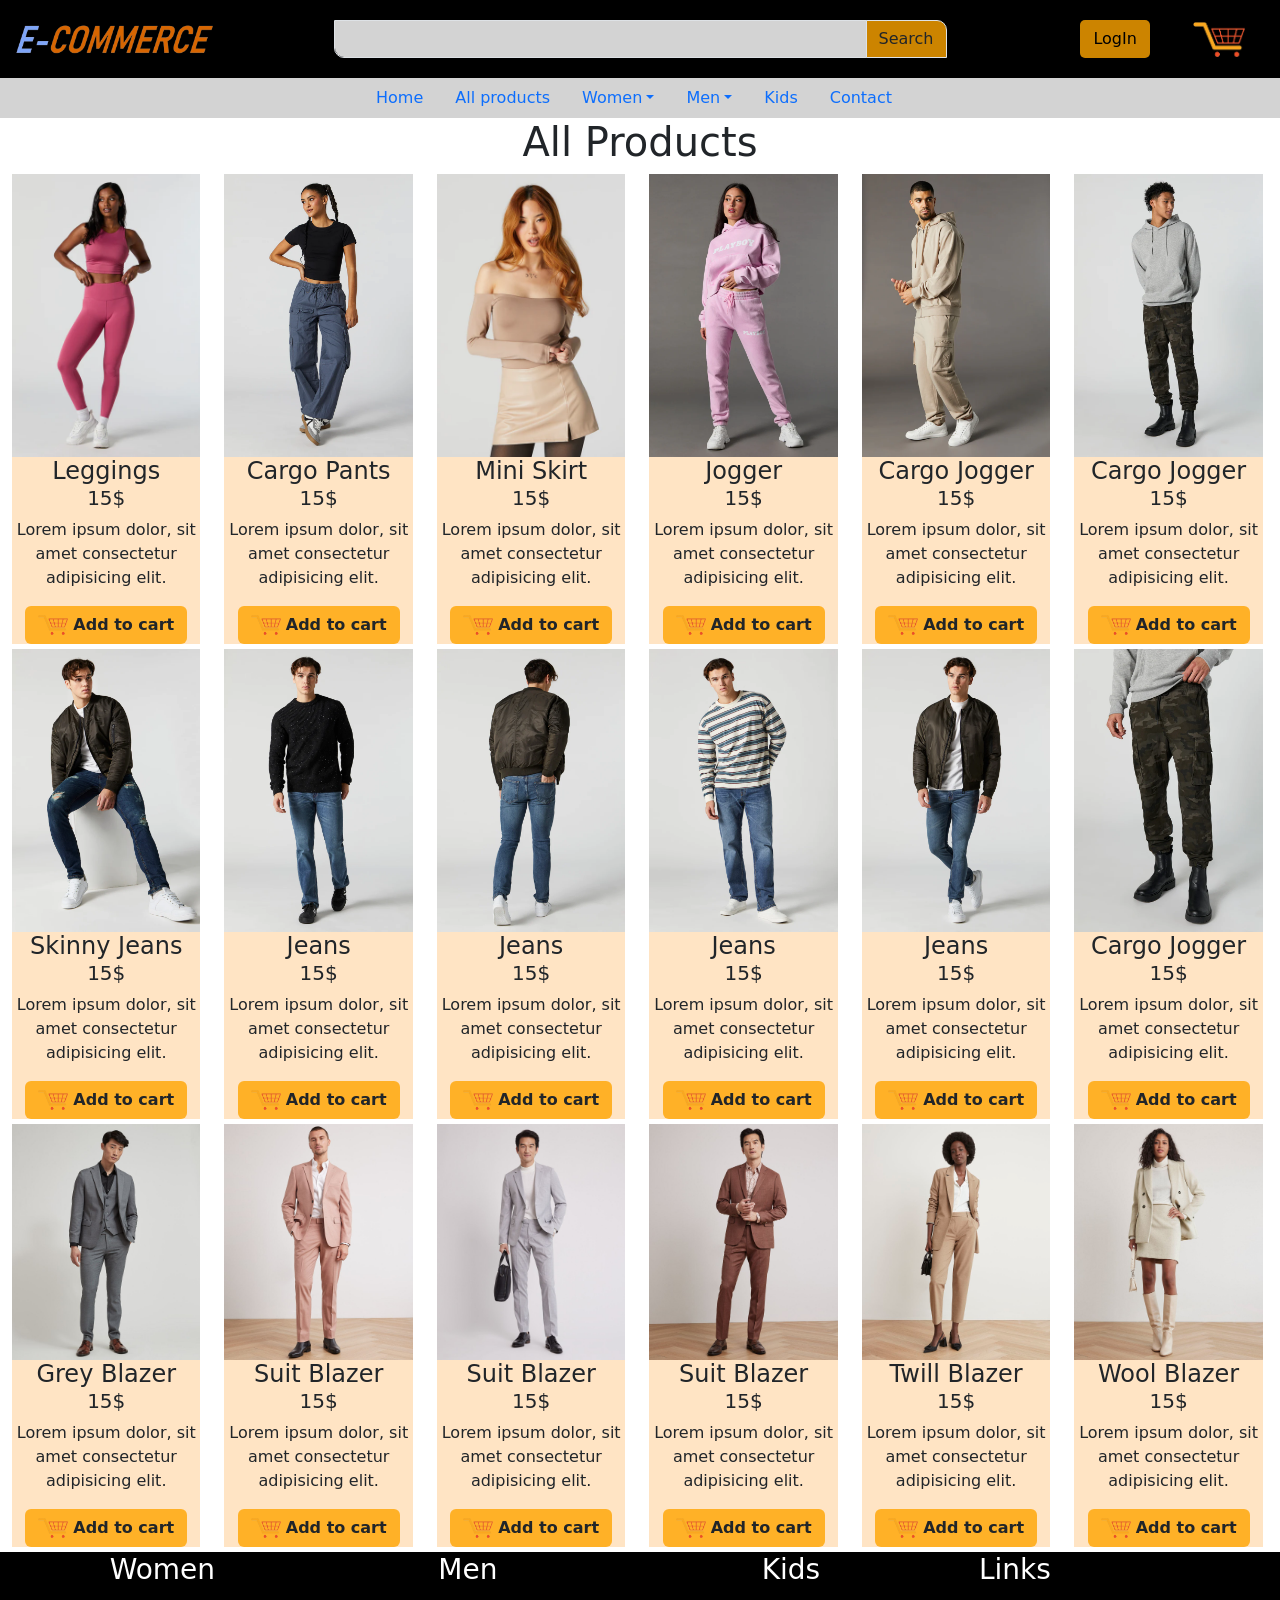
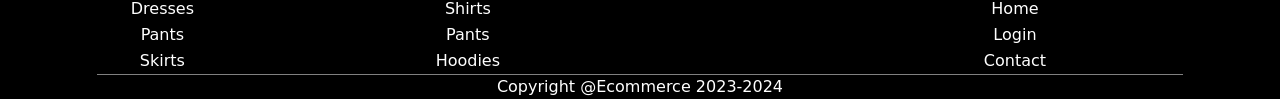
<file: All Products.html>
<!DOCTYPE html>
<html lang="en" xmlns="http://www.w3.org/1999/xhtml">

<head>
    <script src="https://ajax.googleapis.com/ajax/libs/jquery/3.7.1/jquery.min.js"></script>
    <link href="https://cdn.jsdelivr.net/npm/bootstrap@5.0.0-beta3/dist/css/bootstrap.min.css" rel="stylesheet"
        integrity="sha384-eOJMYsd53ii+scO/bJGFsiCZc+5NDVN2yr8+0RDqr0Ql0h+rP48ckxlpbzKgwra6" crossorigin="anonymous">
    <meta charset="utf-8" />
    <meta name="viewport" content="width=device-width, initial-scale=1.0">
    <link rel="stylesheet" href="capestoneproject.css" />
    <script src="capestoneproject.js"></script>
    <title>All products</title>
</head>

<body>
    <div id="header1"></div> 
    <div class="container-fluid">
        <h1 class="allproducts">All Products</h1>
        <div class="row">
            <div class="col-2 cardallproducts">
                <img class="card-img-top" src="card/1.webp">
                <div class="card-body">
                    <h4 class="card-title">Leggings</h4>
                    <h5 class="card-text">15$</h5>
                    <p class="card-text">
                        Lorem ipsum dolor, sit amet consectetur adipisicing elit.
                    </p>
                    <button type="button" class="btn addtocart"><img
                            src="logoes/cart.png" height="20" /> <strong>Add to cart</strong></button>
                </div>
            </div>
            <div class="col-2 cardallproducts">
                <img class="card-img-top" src="card/4.webp">
                <div class="card-body">
                    <h4 class="card-title">Cargo Pants</h4>
                    <h5 class="card-text">15$</h5>
                    <p class="card-text">
                        Lorem ipsum dolor, sit amet consectetur adipisicing elit.
                    </p>
                    <button type="button" class="btn addtocart"><img
                            src="logoes/cart.png" height="20" /> <strong>Add to cart</strong></button>
                </div>
            </div>
            <div class="col-2 cardallproducts">
                <img class="card-img-top" src="card/6.webp">
                <div class="card-body">
                    <h4 class="card-title">Mini Skirt</h4>
                    <h5 class="card-text">15$</h5>
                    <p class="card-text">
                        Lorem ipsum dolor, sit amet consectetur adipisicing elit.
                    </p>
                    <button type="button" class="btn addtocart"><img
                            src="logoes/cart.png" height="20" /> <strong>Add to cart</strong></button>
                </div>
            </div>
            <div class="col-2 cardallproducts">
                <img class="card-img-top" src="card/16.webp">
                <div class="card-body">
                    <h4 class="card-title">Jogger</h4>
                    <h5 class="card-text">15$</h5>
                    <p class="card-text">
                        Lorem ipsum dolor, sit amet consectetur adipisicing elit.
                    </p>
                    <button type="button" class="btn addtocart"><img
                            src="logoes/cart.png" height="20" /> <strong>Add to cart</strong></button>
                </div>
            </div>
            <div class="col-2 cardallproducts">
                <img class="card-img-top" src="card/2.webp">
                <div class="card-body">
                    <h4 class="card-title">Cargo Jogger</h4>
                    <h5 class="card-text">15$</h5>
                    <p class="card-text">
                        Lorem ipsum dolor, sit amet consectetur adipisicing elit.
                    </p>
                    <button type="button" class="btn addtocart"><img
                            src="logoes/cart.png" height="20" /> <strong>Add to cart</strong></button>
                </div>
            </div>
            <div class="col-2 cardallproducts">
                <img class="card-img-top" src="card/3.webp">
                <div class="card-body">
                    <h4 class="card-title">Cargo Jogger</h4>
                    <h5 class="card-text">15$</h5>
                    <p class="card-text">
                        Lorem ipsum dolor, sit amet consectetur adipisicing elit.
                    </p>
                    <button type="button" class="btn addtocart"><img
                            src="logoes/cart.png" height="20" /> <strong>Add to cart</strong></button>
                </div>
            </div>
            <div class="col-2 cardallproducts">
                <img class="card-img-top" src="card/7.webp">
                <div class="card-body">
                    <h4 class="card-title">Skinny Jeans</h4>
                    <h5 class="card-text">15$</h5>
                    <p class="card-text">
                        Lorem ipsum dolor, sit amet consectetur adipisicing elit.
                    </p>
                    <button type="button" class="btn addtocart"><img
                            src="logoes/cart.png" height="20" /> <strong>Add to cart</strong></button>
                </div>
            </div>
            <div class="col-2 cardallproducts">
                <img class="card-img-top" src="card/17.webp">
                <div class="card-body">
                    <h4 class="card-title">Jeans</h4>
                    <h5 class="card-text">15$</h5>
                    <p class="card-text">
                        Lorem ipsum dolor, sit amet consectetur adipisicing elit.
                    </p>
                    <button type="button" class="btn addtocart"><img
                            src="logoes/cart.png" height="20" /> <strong>Add to cart</strong></button>
                </div>
            </div>
            <div class="col-2 cardallproducts">
                <img class="card-img-top" src="card/11.webp">
                <div class="card-body">
                    <h4 class="card-title">Jeans</h4>
                    <h5 class="card-text">15$</h5>
                    <p class="card-text">
                        Lorem ipsum dolor, sit amet consectetur adipisicing elit.
                    </p>
                    <button type="button" class="btn addtocart"><img
                            src="logoes/cart.png" height="20" /> <strong>Add to cart</strong></button>
                </div>
            </div>
            <div class="col-2 cardallproducts">
                <img class="card-img-top" src="card/15.webp">
                <div class="card-body">
                    <h4 class="card-title">Jeans</h4>
                    <h5 class="card-text">15$</h5>
                    <p class="card-text">
                        Lorem ipsum dolor, sit amet consectetur adipisicing elit.
                    </p>
                    <button type="button" class="btn addtocart"><img
                            src="logoes/cart.png" height="20" /> <strong>Add to cart</strong></button>
                </div>
            </div>
            <div class="col-2 cardallproducts">
                <img class="card-img-top" src="card/9.webp">
                <div class="card-body">
                    <h4 class="card-title">Jeans</h4>
                    <h5 class="card-text">15$</h5>
                    <p class="card-text">
                        Lorem ipsum dolor, sit amet consectetur adipisicing elit.
                    </p>
                    <button type="button" class="btn addtocart"><img
                            src="logoes/cart.png" height="20" /> <strong>Add to cart</strong></button>
                </div>
            </div>
            <div class="col-2 cardallproducts">
                <img class="card-img-top" src="card/5.webp">
                <div class="card-body">
                    <h4 class="card-title">Cargo Jogger</h4>
                    <h5 class="card-text">15$</h5>
                    <p class="card-text">
                        Lorem ipsum dolor, sit amet consectetur adipisicing elit.
                    </p>
                    <button type="button" class="btn addtocart"><img
                            src="logoes/cart.png" height="20" /> <strong>Add to cart</strong></button>
                </div>
            </div>
            <div class="col-2 cardallproducts">
                <img class="card-img-top" src="card/21.jpg">
                <div class="card-body">
                    <h4 class="card-title">Grey Blazer</h4>
                    <h5 class="card-text">15$</h5>
                    <p class="card-text">
                        Lorem ipsum dolor, sit amet consectetur adipisicing elit.
                    </p>
                    <button type="button" class="btn addtocart"><img
                            src="logoes/cart.png" height="20" /> <strong>Add to cart</strong></button>
                </div>
            </div>
            <div class="col-2 cardallproducts">
                <img class="card-img-top" src="card/23.jpg">
                <div class="card-body">
                    <h4 class="card-title">Suit Blazer</h4>
                    <h5 class="card-text">15$</h5>
                    <p class="card-text">
                        Lorem ipsum dolor, sit amet consectetur adipisicing elit.
                    </p>
                    <button type="button" class="btn addtocart"><img
                            src="logoes/cart.png" height="20" /> <strong>Add to cart</strong></button>
                </div>
            </div>
            <div class="col-2 cardallproducts">
                <img class="card-img-top" src="card/25.jpg">
                <div class="card-body">
                    <h4 class="card-title">Suit Blazer</h4>
                    <h5 class="card-text">15$</h5>
                    <p class="card-text">
                        Lorem ipsum dolor, sit amet consectetur adipisicing elit.
                    </p>
                    <button type="button" class="btn addtocart"><img
                            src="logoes/cart.png" height="20" /> <strong>Add to cart</strong></button>
                </div>
            </div>
            <div class="col-2 cardallproducts">
                <img class="card-img-top" src="card/26.jpg">
                <div class="card-body">
                    <h4 class="card-title">Suit Blazer</h4>
                    <h5 class="card-text">15$</h5>
                    <p class="card-text">
                        Lorem ipsum dolor, sit amet consectetur adipisicing elit.
                    </p>
                    <button type="button" class="btn addtocart"><img
                            src="logoes/cart.png" height="20" /> <strong>Add to cart</strong></button>
                </div>
            </div>
            <div class="col-2 cardallproducts">
                <img class="card-img-top" src="card/22.jpg">
                <div class="card-body">
                    <h4 class="card-title">Twill Blazer</h4>
                    <h5 class="card-text">15$</h5>
                    <p class="card-text">
                        Lorem ipsum dolor, sit amet consectetur adipisicing elit.
                    </p>
                    <button type="button" class="btn addtocart"><img
                            src="logoes/cart.png" height="20" /> <strong>Add to cart</strong></button>
                </div>
            </div>
            <div class="col-2 cardallproducts">
                <img class="card-img-top" src="card/24.jpg">
                <div class="card-body">
                    <h4 class="card-title">Wool Blazer</h4>
                    <h5 class="card-text">15$</h5>
                    <p class="card-text">
                        Lorem ipsum dolor, sit amet consectetur adipisicing elit.
                    </p>
                    <button type="button" class="btn addtocart"><img
                            src="logoes/cart.png" height="20" /> <strong>Add to cart</strong></button>
                </div>
            </div>
        </div>
    </div>
    <div id="footer"></div>
</body>

</html>
</file>
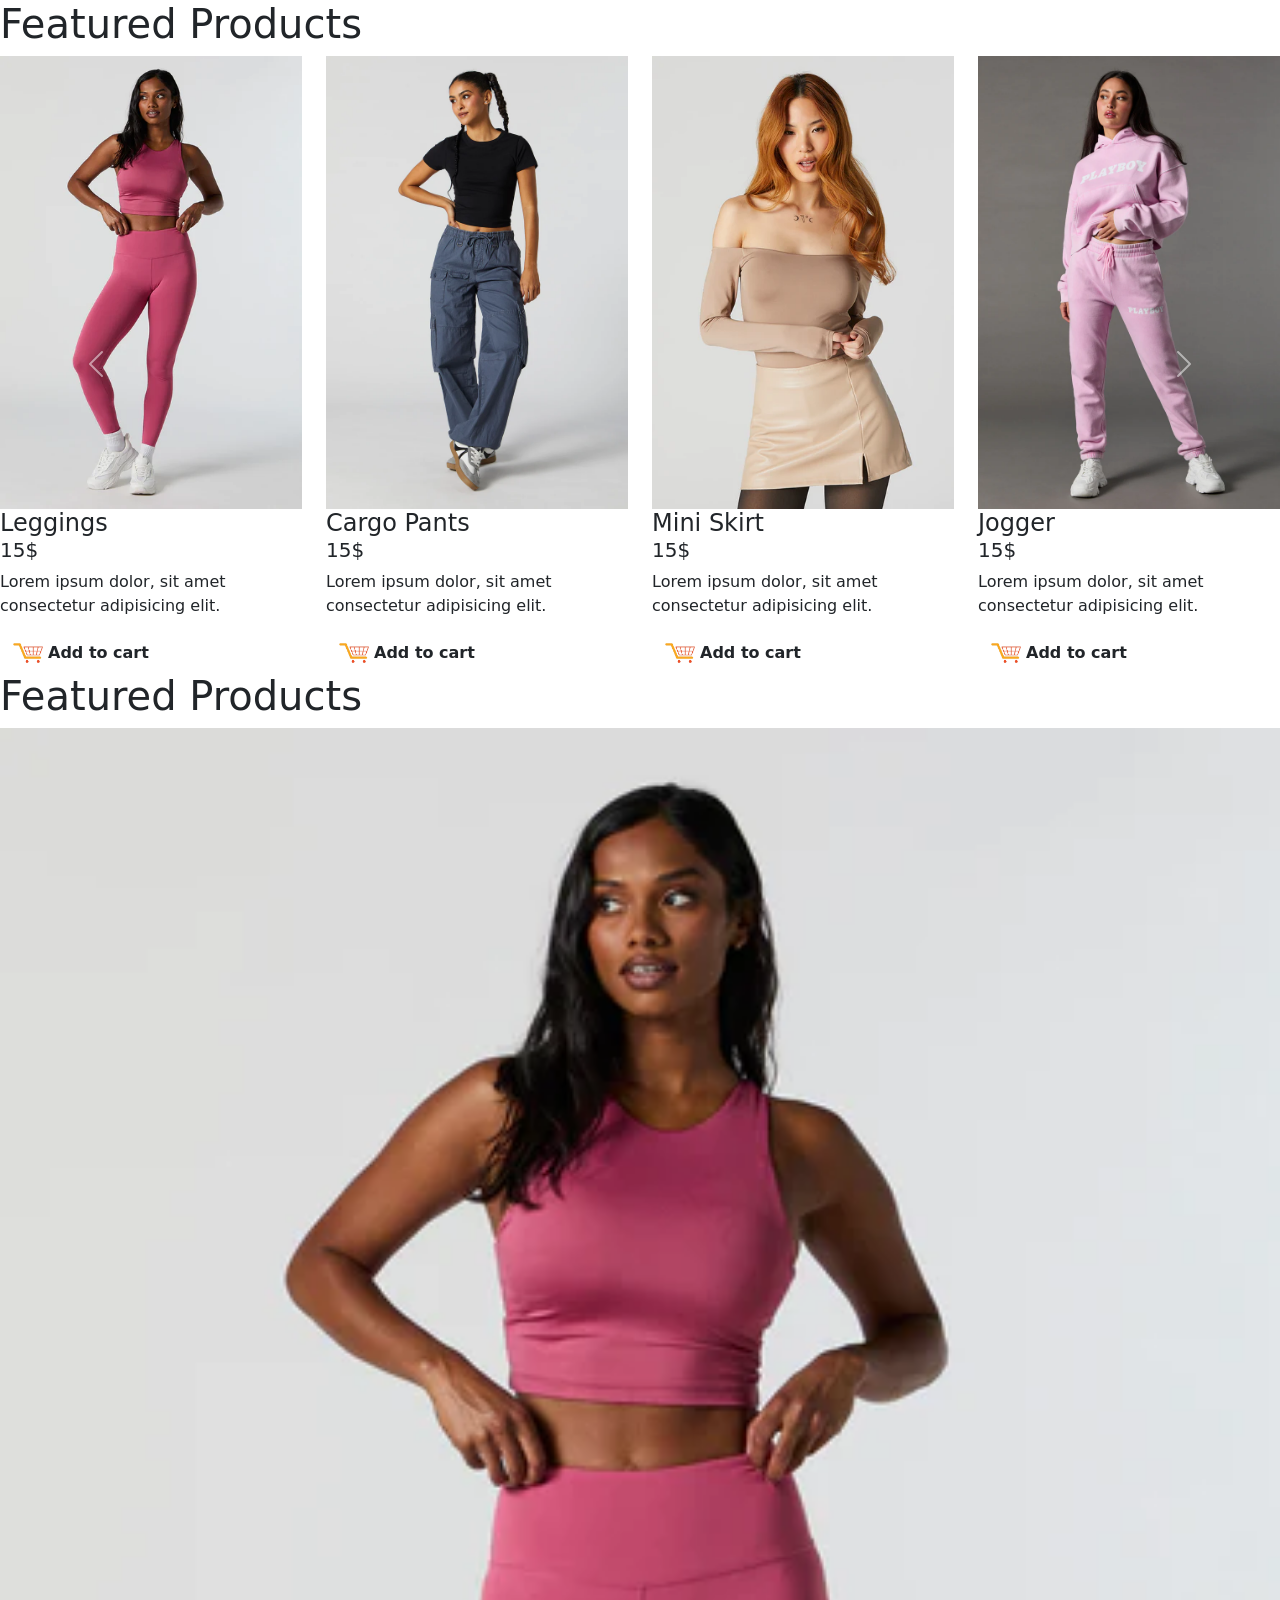
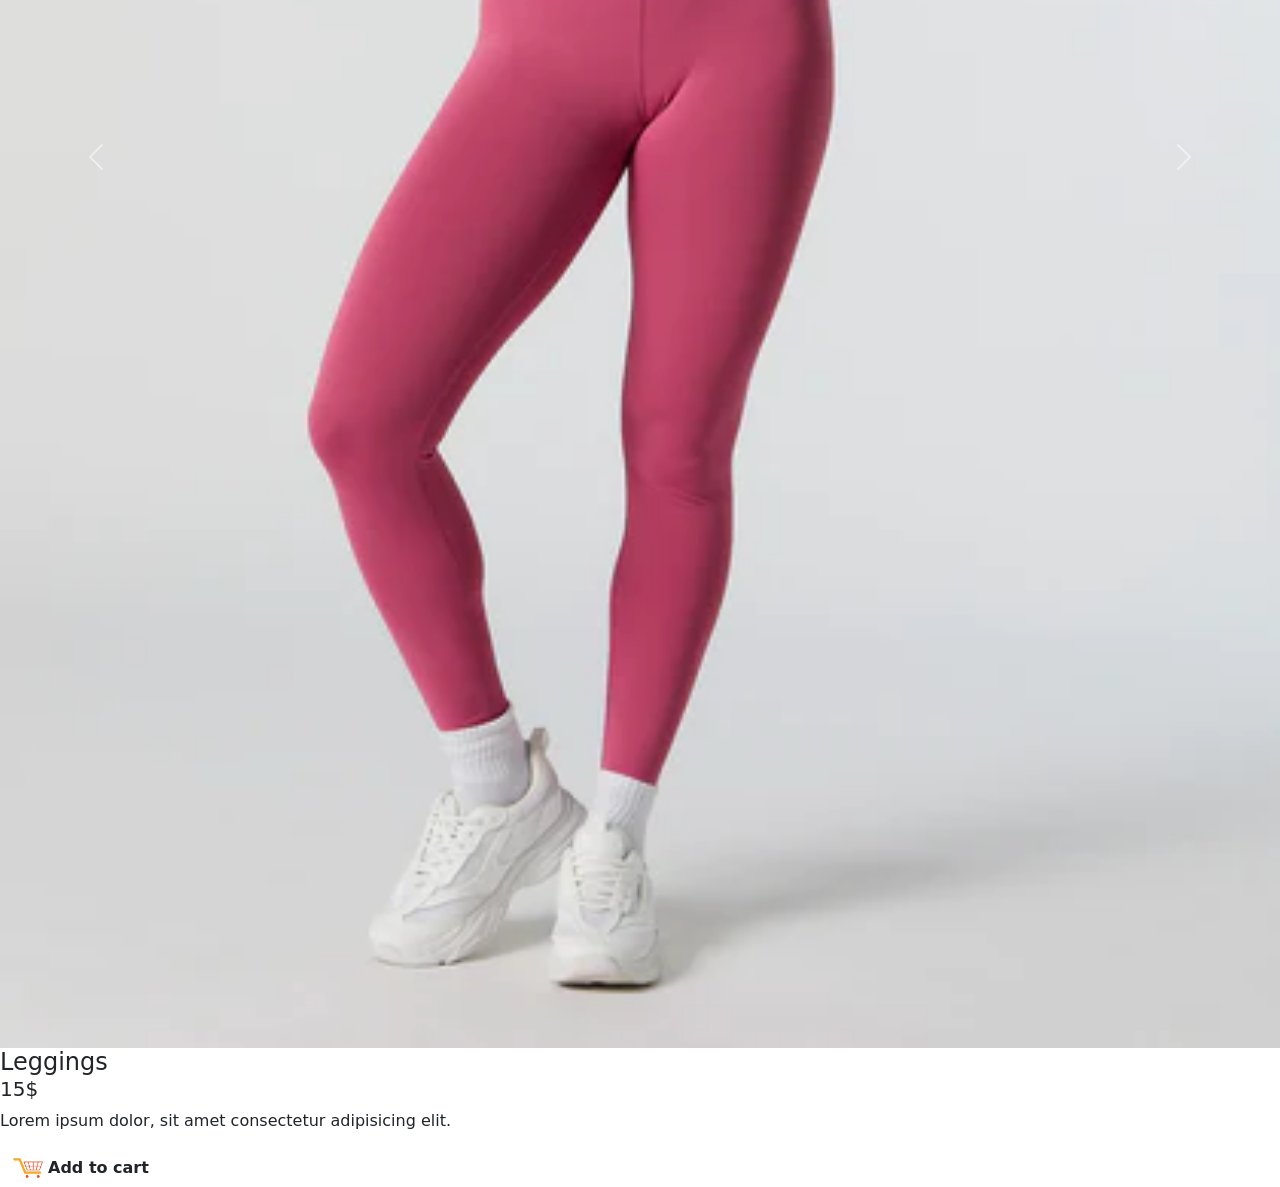
<file: cards.html>
<!DOCTYPE html>
<html lang="en" xmlns="http://www.w3.org/1999/xhtml">

<head>
    <script src="https://ajax.googleapis.com/ajax/libs/jquery/3.7.1/jquery.min.js"></script>
    <link href="https://cdn.jsdelivr.net/npm/bootstrap@5.0.0-beta3/dist/css/bootstrap.min.css" rel="stylesheet"
        integrity="sha384-eOJMYsd53ii+scO/bJGFsiCZc+5NDVN2yr8+0RDqr0Ql0h+rP48ckxlpbzKgwra6" crossorigin="anonymous">
    <meta charset="utf-8" />
    <meta name="viewport" content="width=device-width, initial-scale=1.0">
    <title>Capestone Project</title>
</head>

<body>
    <div id="carousel1" class="carousel slide">
        <h1 class="products">Featured Products</h1>
        <div class="carousel-inner">
            <div class="carousel-item active">
                <div class="row">
                    <div class="col-lg-3" style="width:25%">
                        <img class="card-img-top" src="card/1.webp">
                        <div class="card-body">
                            <h4 class="card-title">Leggings</h4>
                            <h5 class="card-text">15$</h5>
                            <p class="card-text">
                                Lorem ipsum dolor, sit amet consectetur adipisicing elit.
                            </p>
                            <button type="button" class="btn addtocart"><img
                                    src="logoes/cart.png" height="20" /> <strong>Add to cart</strong></button>
                        </div>
                    </div>
                    <div class="col-lg-3" style="width:25%">
                        <img class="card-img-top" src="card/4.webp">
                        <div class="card-body">
                            <h4 class="card-title">Cargo Pants</h4>
                            <h5 class="card-text">15$</h5>
                            <p class="card-text">
                                Lorem ipsum dolor, sit amet consectetur adipisicing elit.
                            </p>
                            <button type="button" class="btn addtocart"><img
                                    src="logoes/cart.png" height="20" /> <strong>Add to cart</strong></button>
                        </div>
                    </div>
                    <div class="col-lg-3" style="width:25%">
                        <img class="card-img-top" src="card/6.webp">
                        <div class="card-body">
                            <h4 class="card-title">Mini Skirt</h4>
                            <h5 class="card-text">15$</h5>
                            <p class="card-text">
                                Lorem ipsum dolor, sit amet consectetur adipisicing elit.
                            </p>
                            <button type="button" class="btn addtocart"><img
                                    src="logoes/cart.png" height="20" /> <strong>Add to cart</strong></button>
                        </div>
                    </div>
                    <div class="col-lg-3" style="width:25%">
                        <img class="card-img-top" src="card/16.webp">
                        <div class="card-body">
                            <h4 class="card-title">Jogger</h4>
                            <h5 class="card-text">15$</h5>
                            <p class="card-text">
                                Lorem ipsum dolor, sit amet consectetur adipisicing elit.
                            </p>
                            <button type="button" class="btn addtocart"><img
                                    src="logoes/cart.png" height="20" /> <strong>Add to cart</strong></button>
                        </div>
                    </div>


                </div>
            </div>
            <div class="carousel-item">
                <div class="row">
                    <div class="col-lg-3" style="width:25%">
                        <img class="card-img-top" src="card/2.webp">
                        <div class="card-body">
                            <h4 class="card-title">Cargo Jogger</h4>
                            <h5 class="card-text">15$</h5>
                            <p class="card-text">
                                Lorem ipsum dolor, sit amet consectetur adipisicing elit.
                            </p>
                            <button type="button" class="btn addtocart"><img
                                    src="logoes/cart.png" height="20" /> <strong>Add to cart</strong></button>
                        </div>
                    </div>
                    <div class="col-lg-3" style="width:25%">
                        <img class="card-img-top" src="card/3.webp">
                        <div class="card-body">
                            <h4 class="card-title">Cargo Jogger</h4>
                            <h5 class="card-text">15$</h5>
                            <p class="card-text">
                                Lorem ipsum dolor, sit amet consectetur adipisicing elit.
                            </p>
                            <button type="button" class="btn addtocart"><img
                                    src="logoes/cart.png" height="20" /> <strong>Add to cart</strong></button>
                        </div>
                    </div>
                    <div class="col-lg-3" style="width:25%">
                        <img class="card-img-top" src="card/7.webp">
                        <div class="card-body">
                            <h4 class="card-title">Skinny Jeans</h4>
                            <h5 class="card-text">15$</h5>
                            <p class="card-text">
                                Lorem ipsum dolor, sit amet consectetur adipisicing elit.
                            </p>
                            <button type="button" class="btn addtocart"><img
                                    src="logoes/cart.png" height="20" /> <strong>Add to cart</strong></button>
                        </div>
                    </div>
                    <div class="col-lg-3" style="width:25%">
                        <img class="card-img-top" src="card/17.webp">
                        <div class="card-body">
                            <h4 class="card-title">Jeans</h4>
                            <h5 class="card-text">15$</h5>
                            <p class="card-text">
                                Lorem ipsum dolor, sit amet consectetur adipisicing elit.
                            </p>
                            <button type="button" class="btn addtocart"><img
                                    src="logoes/cart.png" height="20" /> <strong>Add to cart</strong></button>
                        </div>
                    </div>
                </div>
            </div>
            <div class="carousel-item">
                <div class="row">
                    <div class="col-lg-3" style="width:25%">
                        <img class="card-img-top" src="card/21.jpg">
                        <div class="card-body">
                            <h4 class="card-title">Grey Blazer</h4>
                            <h5 class="card-text">15$</h5>
                            <p class="card-text">
                                Lorem ipsum dolor, sit amet consectetur adipisicing elit.
                            </p>
                            <button type="button" class="btn addtocart"><img
                                    src="logoes/cart.png" height="20" /> <strong>Add to cart</strong></button>
                        </div>
                    </div>
                    <div class="col-lg-3" style="width:25%">
                        <img class="card-img-top" src="card/23.jpg">
                        <div class="card-body">
                            <h4 class="card-title">Suit Blazer</h4>
                            <h5 class="card-text">15$</h5>
                            <p class="card-text">
                                Lorem ipsum dolor, sit amet consectetur adipisicing elit.
                            </p>
                            <button type="button" class="btn addtocart"><img
                                    src="logoes/cart.png" height="20" /> <strong>Add to cart</strong></button>
                        </div>
                    </div>
                    <div class="col-lg-3" style="width:25%">
                        <img class="card-img-top" src="card/22.jpg">
                        <div class="card-body">
                            <h4 class="card-title">Twill Blazer</h4>
                            <h5 class="card-text">15$</h5>
                            <p class="card-text">
                                Lorem ipsum dolor, sit amet consectetur adipisicing elit.
                            </p>
                            <button type="button" class="btn addtocart"><img
                                    src="logoes/cart.png" height="20" /> <strong>Add to cart</strong></button>
                        </div>
                    </div>
                    <div class="col-lg-3" style="width:25%">
                        <img class="card-img-top" src="card/24.jpg">
                        <div class="card-body">
                            <h4 class="card-title">Wool Blazer</h4>
                            <h5 class="card-text">15$</h5>
                            <p class="card-text">
                                Lorem ipsum dolor, sit amet consectetur adipisicing elit.
                            </p>
                            <button type="button" class="btn addtocart"><img
                                    src="logoes/cart.png" height="20" /> <strong>Add to cart</strong></button>
                        </div>
                    </div>
                </div>
            </div>
            <button class="carousel-control-prev" type="button" data-bs-target="#carousel1" data-bs-slide="prev">
                <span class="carousel-control-prev-icon" aria-hidden="true"></span>
                <span class="visually-hidden">Previous</span>
            </button>
            <button class="carousel-control-next" type="button" data-bs-target="#carousel1" data-bs-slide="next">
                <span class="carousel-control-next-icon" aria-hidden="true"></span>
                <span class="visually-hidden">Next</span>
            </button>
        </div>
    </div>
    <div id="carousel2" class="carousel slide">
        <h1 class="products">Featured Products</h1>
        <div class="carousel-inner">
            <div class="carousel-item active">
                <div class="row">
                    <div class="col-lg-3" style="width:100%">
                        <img class="card-img-top" src="card/1.webp">
                        <div class="card-body">
                            <h4 class="card-title">Leggings</h4>
                            <h5 class="card-text">15$</h5>
                            <p class="card-text">
                                Lorem ipsum dolor, sit amet consectetur adipisicing elit.
                            </p>
                            <button type="button" class="btn addtocart"><img
                                    src="logoes/cart.png" height="20" /> <strong>Add to cart</strong></button>
                        </div>
                    </div>

                </div>
            </div>
            <div class="carousel-item">
                <div class="row">
                    <div class="col-lg-3" style="width:100%">
                        <img class="card-img-top" src="card/2.webp">
                        <div class="card-body">
                            <h4 class="card-title">Cargo Jogger</h4>
                            <h5 class="card-text">15$</h5>
                            <p class="card-text">
                                Lorem ipsum dolor, sit amet consectetur adipisicing elit.
                            </p>
                            <button type="button" class="btn addtocart"><img
                                    src="logoes/cart.png" height="20" /> <strong>Add to cart</strong></button>
                        </div>
                    </div>

                </div>
            </div>
            <div class="carousel-item">
                <div class="row">
                    <div class="col-lg-3" style="width:100%">
                        <img class="card-img-top" src="card/4.webp">
                        <div class="card-body">
                            <h4 class="card-title">Cargo Pants</h4>
                            <h5 class="card-text">15$</h5>
                            <p class="card-text">
                                Lorem ipsum dolor, sit amet consectetur adipisicing elit.
                            </p>
                            <button type="button" class="btn addtocart"><img
                                    src="logoes/cart.png" height="20" /> <strong>Add to cart</strong></button>
                        </div>
                    </div>
                </div>
            </div>
            <div class="carousel-item">
                <div class="row">
                    <div class="col-lg-3" style="width:100%">
                        <img class="card-img-top" src="card/6.webp">
                        <div class="card-body">
                            <h4 class="card-title">Mini Skirt</h4>
                            <h5 class="card-text">15$</h5>
                            <p class="card-text">
                                Lorem ipsum dolor, sit amet consectetur adipisicing elit.
                            </p>
                            <button type="button" class="btn addtocart"><img
                                    src="logoes/cart.png" height="20" /> <strong>Add to cart</strong></button>
                        </div>
                    </div>
                </div>
            </div>
            <div class="carousel-item">
                <div class="row">
                    <div class="col-lg-3" style="width:100%">
                        <img class="card-img-top" src="card/16.webp">
                        <div class="card-body">
                            <h4 class="card-title">Jogger</h4>
                            <h5 class="card-text">15$</h5>
                            <p class="card-text">
                                Lorem ipsum dolor, sit amet consectetur adipisicing elit.
                            </p>
                            <button type="button" class="btn addtocart"><img
                                    src="logoes/cart.png" height="20" /> <strong>Add to cart</strong></button>
                        </div>
                    </div>
                </div>
            </div>
            <div class="carousel-item">
                <div class="row">
                    <div class="col-lg-3" style="width:100%">
                        <img class="card-img-top" src="card/3.webp">
                        <div class="card-body">
                            <h4 class="card-title">Cargo Jogger</h4>
                            <h5 class="card-text">15$</h5>
                            <p class="card-text">
                                Lorem ipsum dolor, sit amet consectetur adipisicing elit.
                            </p>
                            <button type="button" class="btn addtocart"><img
                                    src="logoes/cart.png" height="20" /> <strong>Add to cart</strong></button>
                        </div>
                    </div>
                </div>
            </div>
            <div class="carousel-item">
                <div class="row">
                    <div class="col-lg-3" style="width:100%">
                        <img class="card-img-top" src="card/7.webp">
                        <div class="card-body">
                            <h4 class="card-title">Skinny Jeans</h4>
                            <h5 class="card-text">15$</h5>
                            <p class="card-text">
                                Lorem ipsum dolor, sit amet consectetur adipisicing elit.
                            </p>
                            <button type="button" class="btn addtocart"><img
                                    src="logoes/cart.png" height="20" /> <strong>Add to cart</strong></button>
                        </div>
                    </div>
                </div>
            </div>
            <div class="carousel-item">
                <div class="row">
                    <div class="col-lg-3" style="width:100%">
                        <img class="card-img-top" src="card/17.webp">
                        <div class="card-body">
                            <h4 class="card-title">Jeans</h4>
                            <h5 class="card-text">15$</h5>
                            <p class="card-text">
                                Lorem ipsum dolor, sit amet consectetur adipisicing elit.
                            </p>
                            <button type="button" class="btn addtocart"><img
                                    src="logoes/cart.png" height="20" /> <strong>Add to cart</strong></button>
                        </div>
                    </div>
                </div>
            </div>
            <div class="carousel-item">
                <div class="row">
                    <div class="col-lg-3" style="width:100%">
                        <img class="card-img-top" src="card/21.jpg">
                        <div class="card-body">
                            <h4 class="card-title">Grey Blazer</h4>
                            <h5 class="card-text">15$</h5>
                            <p class="card-text">
                                Lorem ipsum dolor, sit amet consectetur adipisicing elit.
                            </p>
                            <button type="button" class="btn addtocart"><img
                                    src="logoes/cart.png" height="20" /> <strong>Add to cart</strong></button>
                        </div>
                    </div>
                </div>
            </div>
            <div class="carousel-item">
                <div class="row">
                    <div class="col-lg-3" style="width:100%">
                        <img class="card-img-top" src="card/23.jpg">
                        <div class="card-body">
                            <h4 class="card-title">Suit Blazer</h4>
                            <h5 class="card-text">15$</h5>
                            <p class="card-text">
                                Lorem ipsum dolor, sit amet consectetur adipisicing elit.
                            </p>
                            <button type="button" class="btn addtocart"><img
                                    src="logoes/cart.png" height="20" /> <strong>Add to cart</strong></button>
                        </div>
                    </div>
                </div>
            </div>
            <div class="carousel-item">
                <div class="row">
                    <div class="col-lg-3" style="width:100%">
                        <img class="card-img-top" src="card/22.jpg">
                        <div class="card-body">
                            <h4 class="card-title">Twill Blazer</h4>
                            <h5 class="card-text">15$</h5>
                            <p class="card-text">
                                Lorem ipsum dolor, sit amet consectetur adipisicing elit.
                            </p>
                            <button type="button" class="btn addtocart"><img
                                    src="logoes/cart.png" height="20" /> <strong>Add to cart</strong></button>
                        </div>
                    </div>
                </div>
            </div>
            <div class="carousel-item">
                <div class="row">

                    <div class="col-lg-3" style="width:100%">
                        <img class="card-img-top" src="card/24.jpg">
                        <div class="card-body">
                            <h4 class="card-title">Wool Blazer</h4>
                            <h5 class="card-text">15$</h5>
                            <p class="card-text">
                                Lorem ipsum dolor, sit amet consectetur adipisicing elit.
                            </p>
                            <button type="button" class="btn addtocart"><img
                                    src="logoes/cart.png" height="20" /> <strong>Add to cart</strong></button>
                        </div>
                    </div>
                </div>
            </div>
            <button class="carousel-control-prev" type="button" data-bs-target="#carousel2" data-bs-slide="prev">
                <span class="carousel-control-prev-icon" aria-hidden="true"></span>
                <span class="visually-hidden">Previous</span>
            </button>
            <button class="carousel-control-next" type="button" data-bs-target="#carousel2" data-bs-slide="next">
                <span class="carousel-control-next-icon" aria-hidden="true"></span>
                <span class="visually-hidden">Next</span>
            </button>
        </div>
    </div>
</body>

</html>
</file>
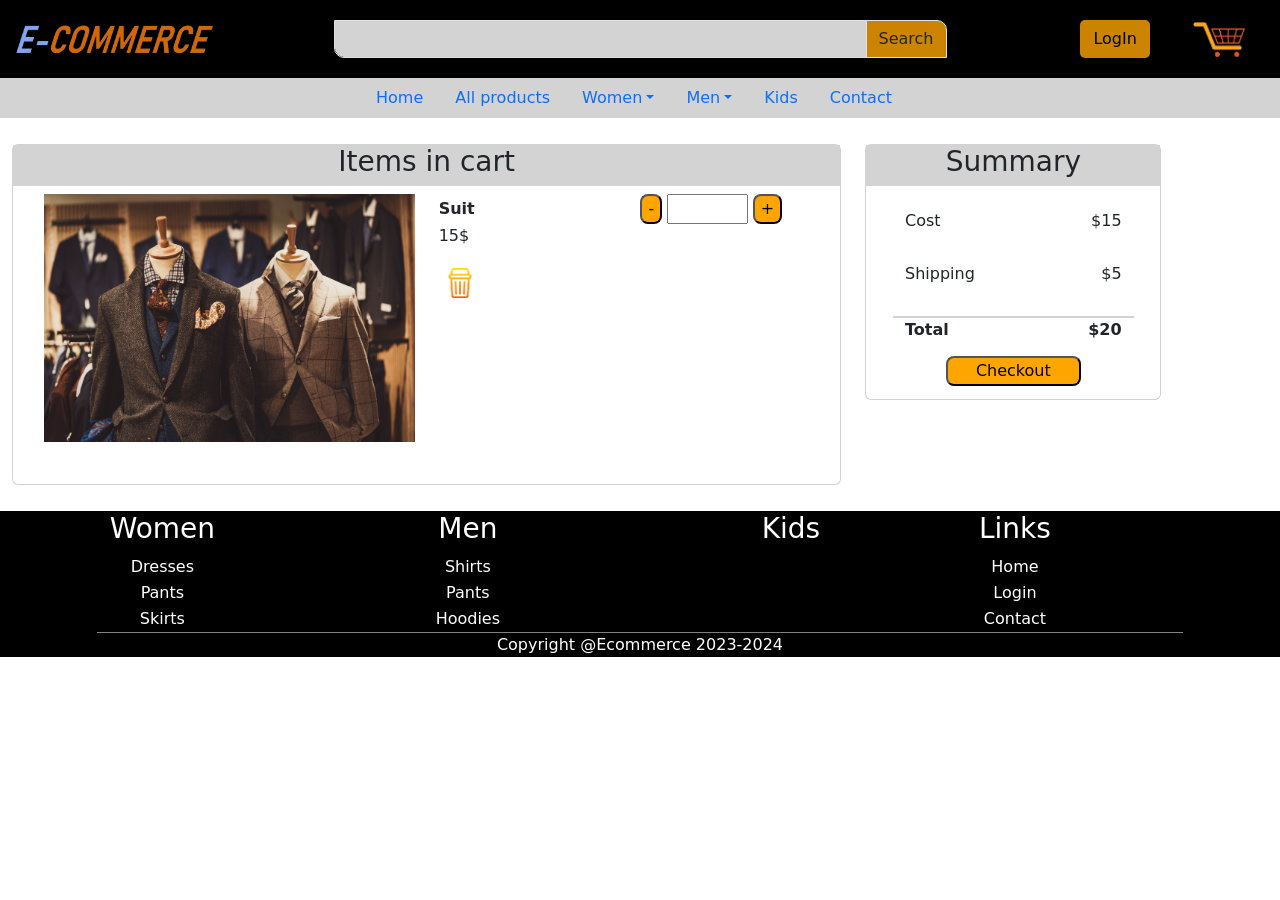
<file: cart.html>
﻿<!DOCTYPE html>

<html lang="en" xmlns="http://www.w3.org/1999/xhtml">

<head>
  <link href="https://cdn.jsdelivr.net/npm/bootstrap@5.0.0-beta3/dist/css/bootstrap.min.css" rel="stylesheet"
    integrity="sha384-eOJMYsd53ii+scO/bJGFsiCZc+5NDVN2yr8+0RDqr0Ql0h+rP48ckxlpbzKgwra6" crossorigin="anonymous">
  <script src="https://ajax.googleapis.com/ajax/libs/jquery/3.7.1/jquery.min.js"></script>
  <meta charset="utf-8" />
  <meta name="viewport" content="width=device-width, initial-scale=1.0">
  <meta name="theme-color" content="#FFA500">
  <title>Cart</title>
  <link rel="stylesheet" href="capestoneproject.css" />
  <script src="capestoneproject.js"></script>

</head>

<body>
  <div id="header1"></div>
  <div class="container-fluid" style="margin-top: 2%; margin-bottom: 2%;">
    <div class="row">
      <div class="col-lg-8">
        <div class="card">
         <div class="card-title" style="background-color: lightgrey;text-align: center;"> <h3>Items in cart</h3></div>  
          <div class="row">
            <div class="col-sm-6" style="padding-left: 5%; padding-bottom: 5%;">
              <img src="slideshow/img3.jpg" height="100%" width="100%">
            </div>
            <div class="col-sm-6">
              <strong>Suit</strong>
              <button type="button" style="background-color: orange; border-radius: 8px; margin-left: 40%;">-</button>
             <input type="number" style="width: 20%;">
              <button type="button" style="background-color: orange;border-radius: 8px">+</button><br/>
              <span>15$</span><br />
              <button type="button" style="border: none; background-color:transparent; padding-top: 5%;"><img src="logoes/trashbin.png"
                  height="30" width="30"></button>
            </div>
          </div>
        </div>
      </div>
      <div class="col-lg-3">
        <div class="card">
          <div class="card-title" style="background-color: lightgrey;text-align: center;">
            <h3>Summary</h3>
          </div>
          <div class="row" style="padding: 5%;">
            <div class="col-lg-1"></div>
            <div class="col-lg-6">
              <span>Cost</span>
            </div>
            <div class="col-lg-4" style="text-align:right;">
              <span>$15</span>
            </div>
          </div>
          <div class="row" style="padding: 5%;">
            <div class="col-lg-1"></div>
            <div class="col-lg-6">
              <span>Shipping</span>
            </div>
            <div class="col-lg-4" style="text-align:right;">
              <span>$5</span>
            </div>
          </div>
          <div class="row" style="padding:5%;">
            <div class="col-lg-1"></div>
            <div class="col-lg-6" style="border-top: 2px solid lightgrey;">
              <strong>Total</strong>
            </div>
            <div class="col-lg-4" style="text-align:right;border-top: 2px solid lightgrey;">
              <strong>$20</strong>
            </div>
          </div>
          <div class="row">
            <div class="col-lg-3"></div>
            <div class="col-lg-6" style="padding-bottom: 4%;">
              <button type="button" style="background-color: orange; border-radius: 8px; width:100%;">Checkout</button>
            </div>
            <div class="col-lg-3"></div>
            </div>
        </div>
      </div>
    </div>
  </div>
  <div id="footer"></div>
 


</body>

</html>
</file>
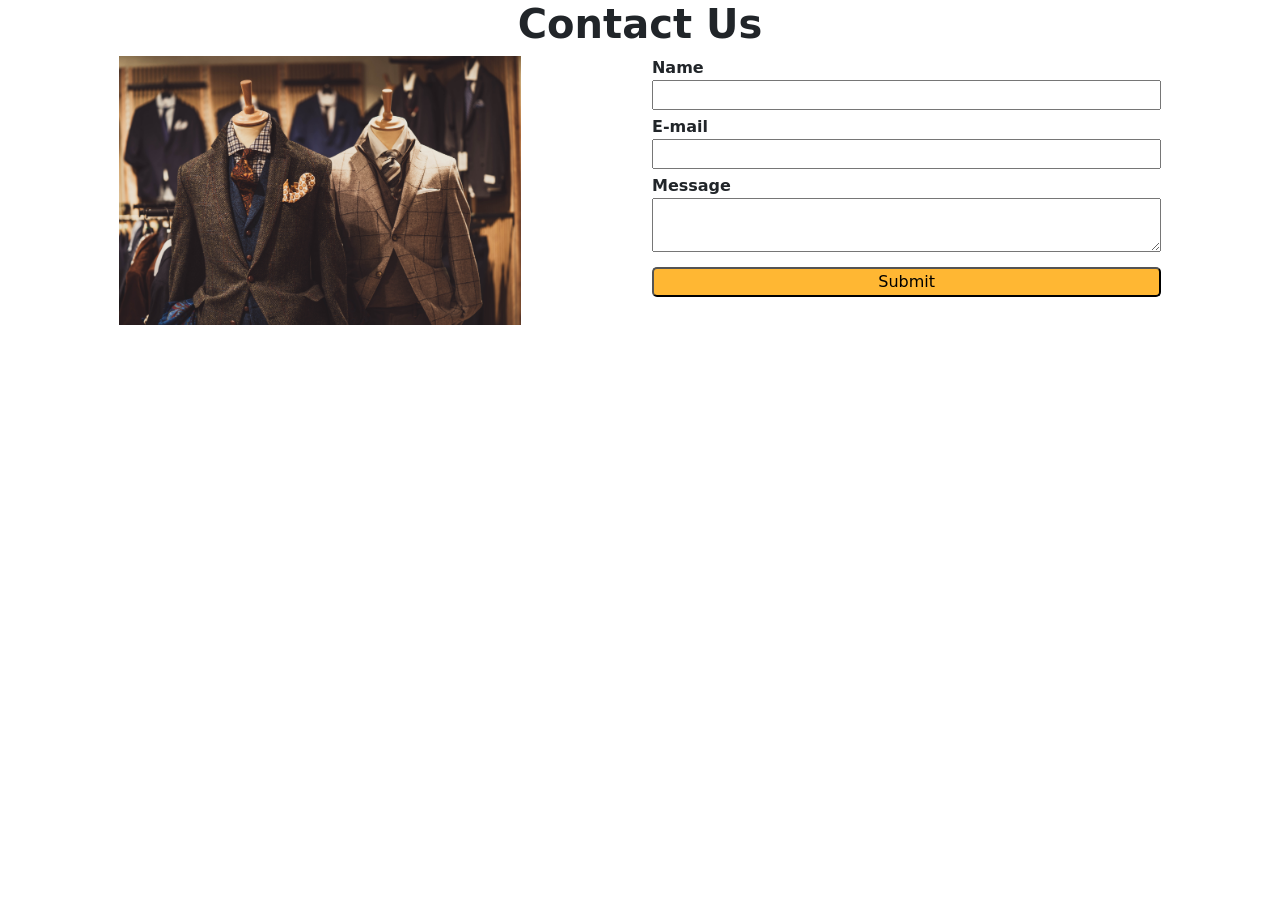
<file: contactus.html>
<html>
<head>
    <link href="https://cdn.jsdelivr.net/npm/bootstrap@5.0.0-beta3/dist/css/bootstrap.min.css" rel="stylesheet" integrity="sha384-eOJMYsd53ii+scO/bJGFsiCZc+5NDVN2yr8+0RDqr0Ql0h+rP48ckxlpbzKgwra6" crossorigin="anonymous">
    <script src="https://ajax.googleapis.com/ajax/libs/jquery/3.7.1/jquery.min.js"></script>
    <meta charset="utf-8" />
    <meta name="viewport" content="width=device-width, initial-scale=1.0">
    <meta name="theme-color" content="#FFA500">
    <title>Contact Us</title>
    <link rel="stylesheet" href="capestoneproject.css" />
    <script src="capestoneproject.js"></script>
</head>
<body>
    <h1 class="contactus"><strong>Contact Us</strong></h1>
    <div class="container-fluid">
        <div class="row">
            <div class="col-lg-1"></div>
            <div class="col-lg-4">
                <img src="slideshow/img3.jpg" class="img-fluid">
            </div>
            <div class="col-lg-1"></div>
            <div class="col-lg-5">
                <strong>Name</strong><br />
                <input type="text" class="t"><br />
                <strong>E-mail</strong><br />
                <input type="email" class="u"><br />
                <strong>Message</strong><br />
                <textarea name="Message" class="v"></textarea>
                <button type="button" class="w">Submit</button>
            </div>
            <div class="col-lg-1"></div>
        </div>
    </div>
    <script src="https://cdn.jsdelivr.net/npm/bootstrap@5.0.2/dist/js/bootstrap.bundle.min.js" integrity="sha384-MrcW6ZMFYlzcLA8Nl+NtUVF0sA7MsXsP1UyJoMp4YLEuNSfAP+JcXn/tWtIaxVXM" crossorigin="anonymous"></script>
</body>
</html>
</file>
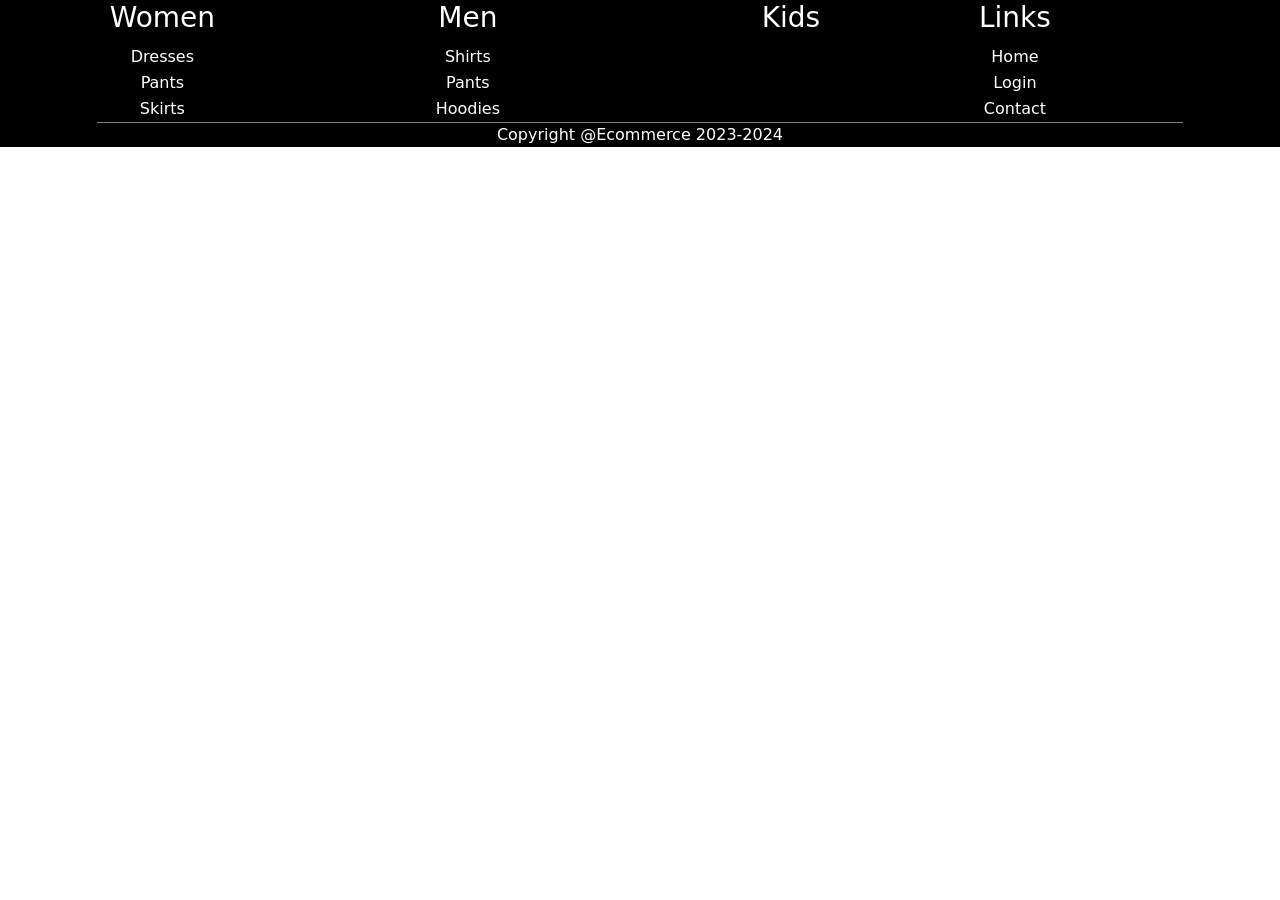
<file: footer.html>
﻿<!DOCTYPE html>

<html lang="en" xmlns="http://www.w3.org/1999/xhtml">
<head>
    <link href="https://cdn.jsdelivr.net/npm/bootstrap@5.0.0-beta3/dist/css/bootstrap.min.css" rel="stylesheet" integrity="sha384-eOJMYsd53ii+scO/bJGFsiCZc+5NDVN2yr8+0RDqr0Ql0h+rP48ckxlpbzKgwra6" crossorigin="anonymous">
    <meta charset="utf-8" />
    <meta name="viewport" content="width=device-width, initial-scale=1.0">

    <title>Capestone Project</title>
<link rel="stylesheet" href="capestoneproject.css" />

</head>
<body>
    <div class="row fotter">
        <div class="col-lg-1"></div>
        <div class="col-lg-3">
            <table>
                <tr><th><h3><a style="text-decoration: none; color: white;" href="women.html">Women</a></h3></th></tr>
                <tr><td>Dresses</td></tr>
                <tr><td>Pants</td></tr>
                <tr><td>Skirts</td></tr>
            </table>
        </div>

        <div class="col-lg-3">
            <table>
                <tr><th><h3><a style="text-decoration: none; color: white;" href="men.html">Men</a></h3></th></tr>
                <tr><td>Shirts</td></tr>
                <tr><td>Pants</td></tr>
                <tr><td>Hoodies</td></tr>
            </table>
        </div>
        <div class="col-lg-2">
            <table>
                <tr><th><h3>Kids</h3></th></tr>
            </table>
        </div>
        <div class="col-lg-3">
            <table>
                <tr><th><h3>Links</h3></th></tr>
                <tr><td>Home</td></tr>
                <tr><td>Login</td></tr>
                <tr><td>Contact</td></tr>
            </table>
        </div>
    </div>
    <div class="row fotter2">
        <table>
            <tr><th><h3>Women</h3></th></tr>
            <tr><td>Dresses</td></tr>
            <tr><td>Pants</td></tr>
            <tr><td>Skirts</td></tr>
            <tr><th><h3>Men</h3></th></tr>
            <tr><td>Shirts</td></tr>
            <tr><td>Pants</td></tr>
            <tr><td>Hoodies</td></tr>
            <tr><th><h3>Kids</h3></th></tr>
            <tr><th><h3>Links</h3></th></tr>
            <tr><td>Home</td></tr>
            <tr><td>Login</td></tr>
            <tr><td>Contact</td></tr>
            </table>
    </div>
<div class="row copyright1">
    <div class="col-sm-1"></div>
    <div class="col-lg-10 copyright">Copyright @Ecommerce 2023-2024</div>
    <div class="col-sm-1"></div>
</div>
    <script src="https://cdn.jsdelivr.net/npm/bootstrap@5.0.2/dist/js/bootstrap.bundle.min.js" integrity="sha384-MrcW6ZMFYlzcLA8Nl+NtUVF0sA7MsXsP1UyJoMp4YLEuNSfAP+JcXn/tWtIaxVXM" crossorigin="anonymous"></script>
</body>
</html>
</file>
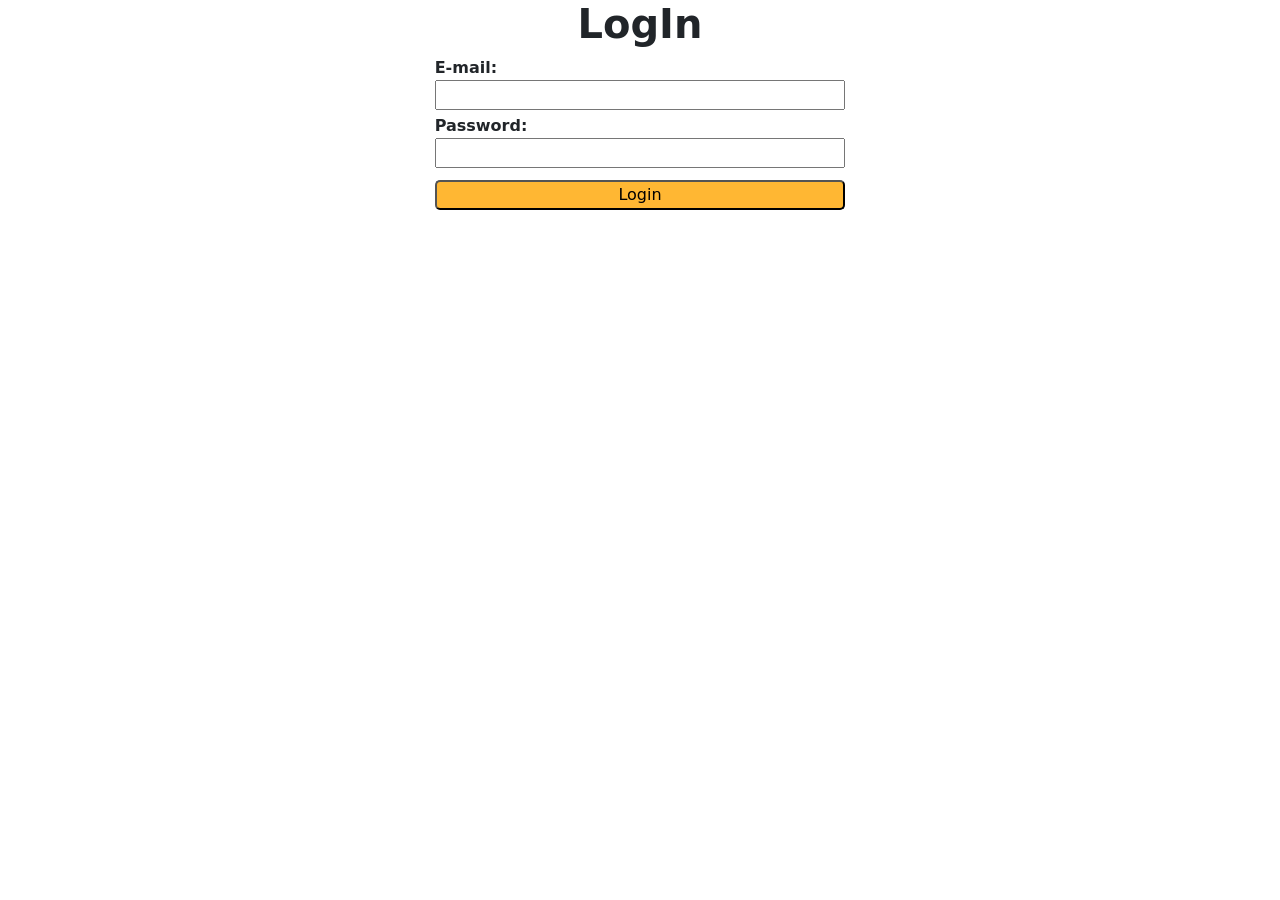
<file: login.html>
<html>

<head>
    <link href="https://cdn.jsdelivr.net/npm/bootstrap@5.0.0-beta3/dist/css/bootstrap.min.css" rel="stylesheet"
        integrity="sha384-eOJMYsd53ii+scO/bJGFsiCZc+5NDVN2yr8+0RDqr0Ql0h+rP48ckxlpbzKgwra6" crossorigin="anonymous">
    <script src="https://ajax.googleapis.com/ajax/libs/jquery/3.7.1/jquery.min.js"></script>
    <meta charset="utf-8" />
    <meta name="viewport" content="width=device-width, initial-scale=1.0">
    <meta name="theme-color" content="#FFA500">
    <script src="capestoneproject.js"></script>
    <title>LogIn</title>
    <link rel="stylesheet" href="capestoneproject.css" />
</head>

<body>
    <h1 class="login1"><strong>LogIn</strong></h1>
    <div class="container1">
        <div class="row">
            <div class="col-lg-4"></div>
            <div class="col-lg-4">
                <strong>E-mail:</strong><br />
                <input type="email" class="logemail" id="logemail1"><br />
                <strong>Password:</strong><br />
                <input type="password" class="logpass" id="logpass1"><br/>
                <button type="button" class="login2" onclick="loginpage();">Login</button>
            </div>
            <div class="col-lg-4"></div>
        </div>
    </div>

   
</body>

</html>
</file>
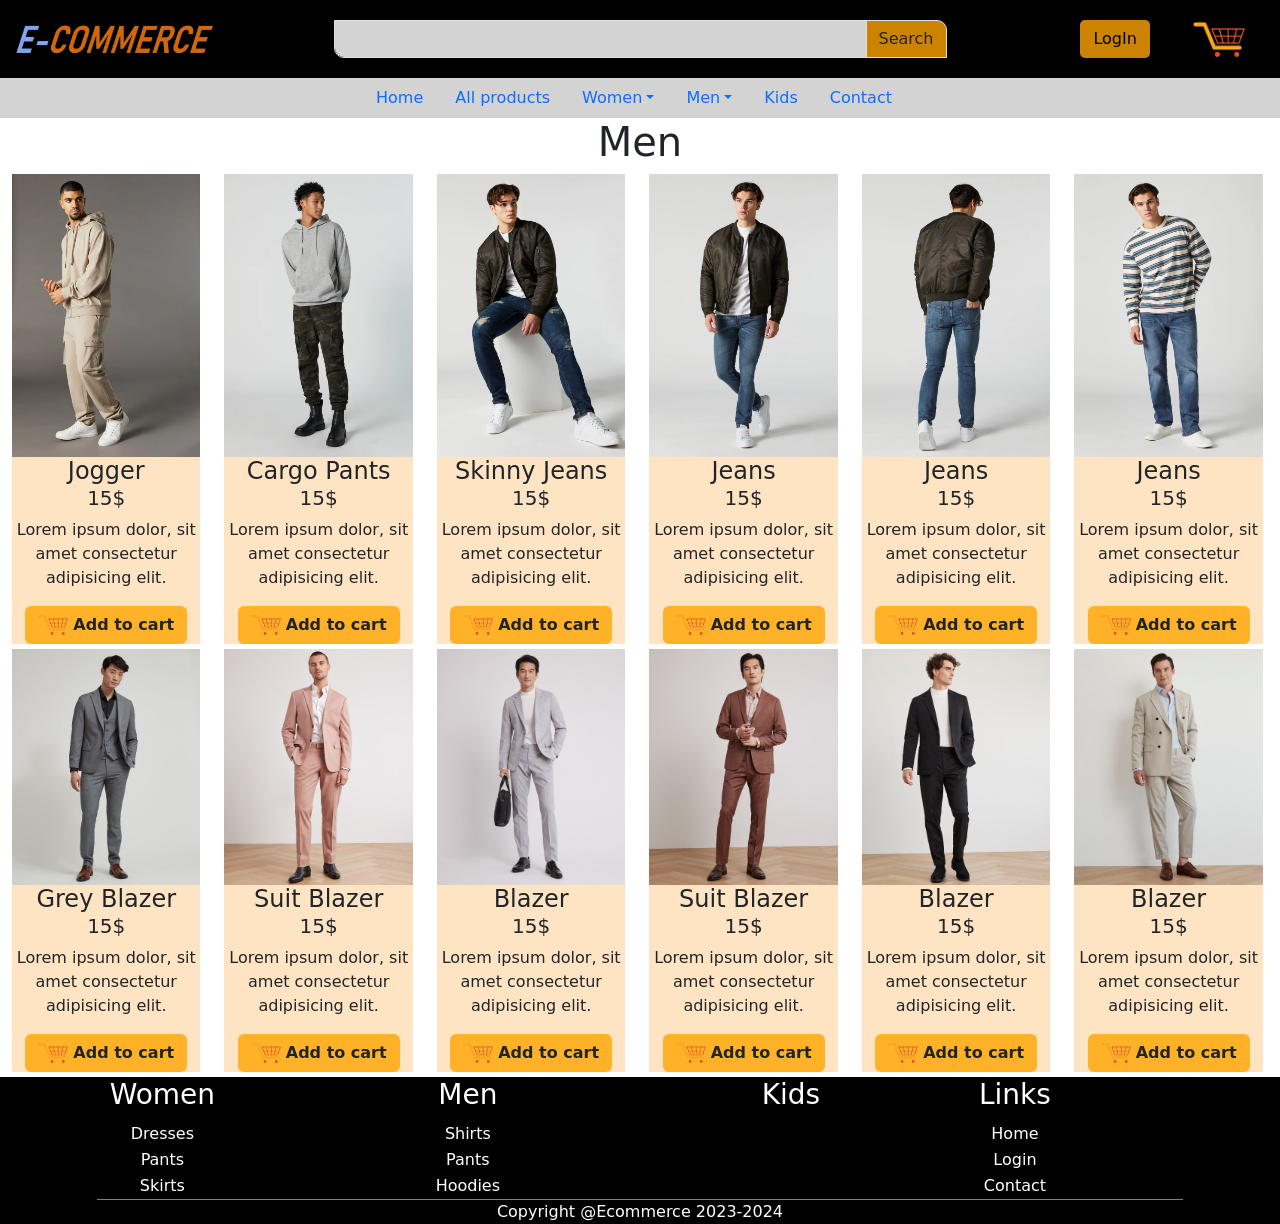
<file: men.html>
<!DOCTYPE html>
<html lang="en" xmlns="http://www.w3.org/1999/xhtml">

<head>
    <script src="https://ajax.googleapis.com/ajax/libs/jquery/3.7.1/jquery.min.js"></script>
    <link href="https://cdn.jsdelivr.net/npm/bootstrap@5.0.0-beta3/dist/css/bootstrap.min.css" rel="stylesheet"
        integrity="sha384-eOJMYsd53ii+scO/bJGFsiCZc+5NDVN2yr8+0RDqr0Ql0h+rP48ckxlpbzKgwra6" crossorigin="anonymous">
    <meta charset="utf-8" />
    <meta name="viewport" content="width=device-width, initial-scale=1.0">
    <link rel="stylesheet" href="capestoneproject.css" />
    <script src="capestoneproject.js"></script>
    <title>Men</title>
</head>

<body>
    <div id="header1"></div> 
    <div class="container-fluid">
        <h1 class="men">Men</h1>
        <div class="row">
            <div class="col-2 cardallproducts">
                <img class="card-img-top" src="card/2.webp">
                <div class="card-body">
                    <h4 class="card-title">Jogger</h4>
                    <h5 class="card-text">15$</h5>
                    <p class="card-text">
                        Lorem ipsum dolor, sit amet consectetur adipisicing elit.
                    </p>
                    <button type="button" class="btn addtocart"><img
                            src="logoes/cart.png" height="20" /> <strong>Add to cart</strong></button>
                </div>
            </div>
            <div class="col-2 cardallproducts">
                <img class="card-img-top" src="card/3.webp">
                <div class="card-body">
                    <h4 class="card-title">Cargo Pants</h4>
                    <h5 class="card-text">15$</h5>
                    <p class="card-text">
                        Lorem ipsum dolor, sit amet consectetur adipisicing elit.
                    </p>
                    <button type="button" class="btn addtocart"><img
                            src="logoes/cart.png" height="20" /> <strong>Add to cart</strong></button>
                </div>
            </div>
            <div class="col-2 cardallproducts">
                <img class="card-img-top" src="card/7.webp">
                <div class="card-body">
                    <h4 class="card-title">Skinny Jeans</h4>
                    <h5 class="card-text">15$</h5>
                    <p class="card-text">
                        Lorem ipsum dolor, sit amet consectetur adipisicing elit.
                    </p>
                    <button type="button" class="btn addtocart"><img
                            src="logoes/cart.png" height="20" /> <strong>Add to cart</strong></button>
                </div>
            </div>
            <div class="col-2 cardallproducts">
                <img class="card-img-top" src="card/9.webp">
                <div class="card-body">
                    <h4 class="card-title">Jeans</h4>
                    <h5 class="card-text">15$</h5>
                    <p class="card-text">
                        Lorem ipsum dolor, sit amet consectetur adipisicing elit.
                    </p>
                    <button type="button" class="btn addtocart"><img
                            src="logoes/cart.png" height="20" /> <strong>Add to cart</strong></button>
                </div>
            </div>
            <div class="col-2 cardallproducts">
                <img class="card-img-top" src="card/11.webp">
                <div class="card-body">
                    <h4 class="card-title">Jeans</h4>
                    <h5 class="card-text">15$</h5>
                    <p class="card-text">
                        Lorem ipsum dolor, sit amet consectetur adipisicing elit.
                    </p>
                    <button type="button" class="btn addtocart"><img
                            src="logoes/cart.png" height="20" /> <strong>Add to cart</strong></button>
                </div>
            </div>
            <div class="col-2 cardallproducts">
                <img class="card-img-top" src="card/15.webp">
                <div class="card-body">
                    <h4 class="card-title">Jeans</h4>
                    <h5 class="card-text">15$</h5>
                    <p class="card-text">
                        Lorem ipsum dolor, sit amet consectetur adipisicing elit.
                    </p>
                    <button type="button" class="btn addtocart"><img
                            src="logoes/cart.png" height="20" /> <strong>Add to cart</strong></button>
                </div>
            </div>
           
            <div class="col-2 cardallproducts">
                <img class="card-img-top" src="card/21.jpg">
                <div class="card-body">
                    <h4 class="card-title">Grey Blazer</h4>
                    <h5 class="card-text">15$</h5>
                    <p class="card-text">
                        Lorem ipsum dolor, sit amet consectetur adipisicing elit.
                    </p>
                    <button type="button" class="btn addtocart"><img
                            src="logoes/cart.png" height="20" /> <strong>Add to cart</strong></button>
                </div>
            </div>
            <div class="col-2 cardallproducts">
                <img class="card-img-top" src="card/23.jpg">
                <div class="card-body">
                    <h4 class="card-title">Suit Blazer</h4>
                    <h5 class="card-text">15$</h5>
                    <p class="card-text">
                        Lorem ipsum dolor, sit amet consectetur adipisicing elit.
                    </p>
                    <button type="button" class="btn addtocart"><img
                            src="logoes/cart.png" height="20" /> <strong>Add to cart</strong></button>
                </div>
            </div>
            <div class="col-2 cardallproducts">
                <img class="card-img-top" src="card/25.jpg">
                <div class="card-body">
                    <h4 class="card-title">Blazer</h4>
                    <h5 class="card-text">15$</h5>
                    <p class="card-text">
                        Lorem ipsum dolor, sit amet consectetur adipisicing elit.
                    </p>
                    <button type="button" class="btn addtocart"><img
                            src="logoes/cart.png" height="20" /> <strong>Add to cart</strong></button>
                </div>
            </div>
            <div class="col-2 cardallproducts">
                <img class="card-img-top" src="card/26.jpg">
                <div class="card-body">
                    <h4 class="card-title">Suit Blazer</h4>
                    <h5 class="card-text">15$</h5>
                    <p class="card-text">
                        Lorem ipsum dolor, sit amet consectetur adipisicing elit.
                    </p>
                    <button type="button" class="btn addtocart"><img
                            src="logoes/cart.png" height="20" /> <strong>Add to cart</strong></button>
                </div>
            </div>
            <div class="col-2 cardallproducts">
                <img class="card-img-top" src="card/31.jpg">
                <div class="card-body">
                    <h4 class="card-title">Blazer</h4>
                    <h5 class="card-text">15$</h5>
                    <p class="card-text">
                        Lorem ipsum dolor, sit amet consectetur adipisicing elit.
                    </p>
                    <button type="button" class="btn addtocart"><img
                            src="logoes/cart.png" height="20" /> <strong>Add to cart</strong></button>
                </div>
            </div>
            <div class="col-2 cardallproducts">
                <img class="card-img-top" src="card/32.jpg">
                <div class="card-body">
                    <h4 class="card-title">Blazer</h4>
                    <h5 class="card-text">15$</h5>
                    <p class="card-text">
                        Lorem ipsum dolor, sit amet consectetur adipisicing elit.
                    </p>
                    <button type="button" class="btn addtocart"><img
                            src="logoes/cart.png" height="20" /> <strong>Add to cart</strong></button>
                </div>
            </div>
        </div>
    </div>
    <div id="footer"></div>
</body>
</html>
</file>
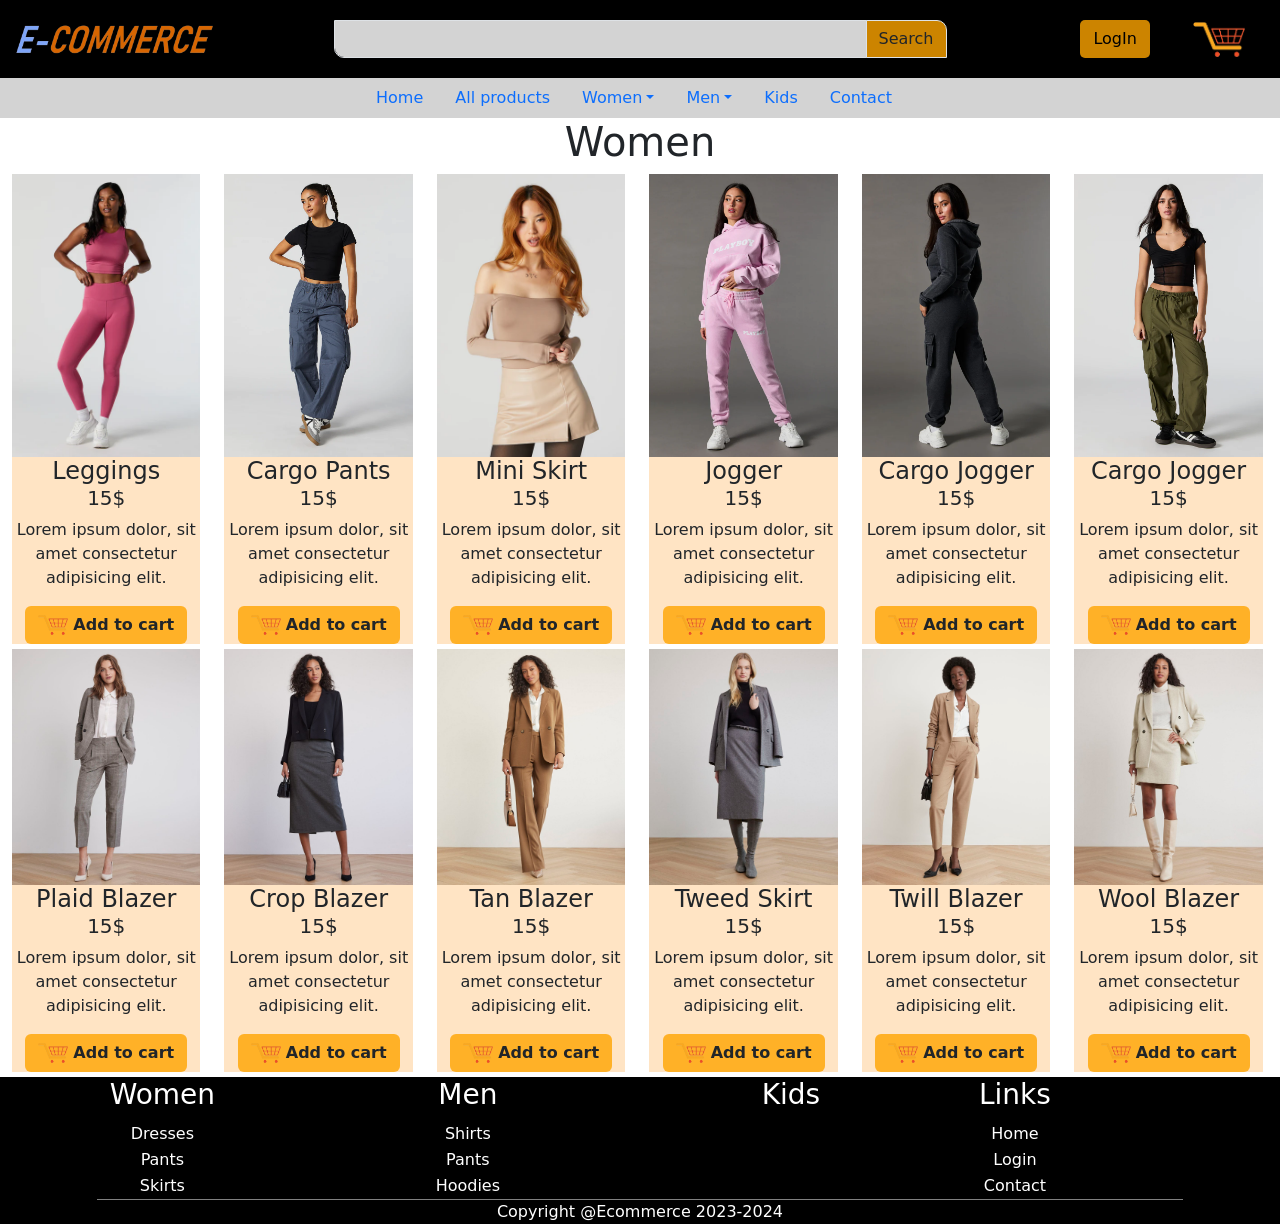
<file: women.html>
<!DOCTYPE html>
<html lang="en" xmlns="http://www.w3.org/1999/xhtml">

<head>
    <script src="https://ajax.googleapis.com/ajax/libs/jquery/3.7.1/jquery.min.js"></script>
    <link href="https://cdn.jsdelivr.net/npm/bootstrap@5.0.0-beta3/dist/css/bootstrap.min.css" rel="stylesheet"
        integrity="sha384-eOJMYsd53ii+scO/bJGFsiCZc+5NDVN2yr8+0RDqr0Ql0h+rP48ckxlpbzKgwra6" crossorigin="anonymous">
    <meta charset="utf-8" />
    <meta name="viewport" content="width=device-width, initial-scale=1.0">
    <link rel="stylesheet" href="capestoneproject.css" />
    <script src="capestoneproject.js"></script>
    <title>Women</title>
</head>

<body>
    <div id="header1"></div> 
    <div class="container-fluid">
        <h1 class="women">Women</h1>
        <div class="row">
            <div class="col-2 cardallproducts">
                <img class="card-img-top" src="card/1.webp">
                <div class="card-body">
                    <h4 class="card-title">Leggings</h4>
                    <h5 class="card-text">15$</h5>
                    <p class="card-text">
                        Lorem ipsum dolor, sit amet consectetur adipisicing elit.
                    </p>
                    <button type="button" class="btn addtocart"><img
                            src="logoes/cart.png" height="20" /> <strong>Add to cart</strong></button>
                </div>
            </div>
            <div class="col-2 cardallproducts">
                <img class="card-img-top" src="card/4.webp">
                <div class="card-body">
                    <h4 class="card-title">Cargo Pants</h4>
                    <h5 class="card-text">15$</h5>
                    <p class="card-text">
                        Lorem ipsum dolor, sit amet consectetur adipisicing elit.
                    </p>
                    <button type="button" class="btn addtocart"><img
                            src="logoes/cart.png" height="20" /> <strong>Add to cart</strong></button>
                </div>
            </div>
            <div class="col-2 cardallproducts">
                <img class="card-img-top" src="card/6.webp">
                <div class="card-body">
                    <h4 class="card-title">Mini Skirt</h4>
                    <h5 class="card-text">15$</h5>
                    <p class="card-text">
                        Lorem ipsum dolor, sit amet consectetur adipisicing elit.
                    </p>
                    <button type="button" class="btn addtocart"><img
                            src="logoes/cart.png" height="20" /> <strong>Add to cart</strong></button>
                </div>
            </div>
            <div class="col-2 cardallproducts">
                <img class="card-img-top" src="card/16.webp">
                <div class="card-body">
                    <h4 class="card-title">Jogger</h4>
                    <h5 class="card-text">15$</h5>
                    <p class="card-text">
                        Lorem ipsum dolor, sit amet consectetur adipisicing elit.
                    </p>
                    <button type="button" class="btn addtocart"><img
                            src="logoes/cart.png" height="20" /> <strong>Add to cart</strong></button>
                </div>
            </div>
            <div class="col-2 cardallproducts">
                <img class="card-img-top" src="card/18.webp">
                <div class="card-body">
                    <h4 class="card-title">Cargo Jogger</h4>
                    <h5 class="card-text">15$</h5>
                    <p class="card-text">
                        Lorem ipsum dolor, sit amet consectetur adipisicing elit.
                    </p>
                    <button type="button" class="btn addtocart"><img
                            src="logoes/cart.png" height="20" /> <strong>Add to cart</strong></button>
                </div>
            </div>
            <div class="col-2 cardallproducts">
                <img class="card-img-top" src="card/19.webp">
                <div class="card-body">
                    <h4 class="card-title">Cargo Jogger</h4>
                    <h5 class="card-text">15$</h5>
                    <p class="card-text">
                        Lorem ipsum dolor, sit amet consectetur adipisicing elit.
                    </p>
                    <button type="button" class="btn addtocart"><img
                            src="logoes/cart.png" height="20" /> <strong>Add to cart</strong></button>
                </div>
            </div>
           
            <div class="col-2 cardallproducts">
                <img class="card-img-top" src="card/27.jpg">
                <div class="card-body">
                    <h4 class="card-title">Plaid Blazer</h4>
                    <h5 class="card-text">15$</h5>
                    <p class="card-text">
                        Lorem ipsum dolor, sit amet consectetur adipisicing elit.
                    </p>
                    <button type="button" class="btn addtocart"><img
                            src="logoes/cart.png" height="20" /> <strong>Add to cart</strong></button>
                </div>
            </div>
            <div class="col-2 cardallproducts">
                <img class="card-img-top" src="card/28.jpg">
                <div class="card-body">
                    <h4 class="card-title">Crop Blazer</h4>
                    <h5 class="card-text">15$</h5>
                    <p class="card-text">
                        Lorem ipsum dolor, sit amet consectetur adipisicing elit.
                    </p>
                    <button type="button" class="btn addtocart"><img
                            src="logoes/cart.png" height="20" /> <strong>Add to cart</strong></button>
                </div>
            </div>
            <div class="col-2 cardallproducts">
                <img class="card-img-top" src="card/29.jpg">
                <div class="card-body">
                    <h4 class="card-title">Tan Blazer</h4>
                    <h5 class="card-text">15$</h5>
                    <p class="card-text">
                        Lorem ipsum dolor, sit amet consectetur adipisicing elit.
                    </p>
                    <button type="button" class="btn addtocart"><img
                            src="logoes/cart.png" height="20" /> <strong>Add to cart</strong></button>
                </div>
            </div>
            <div class="col-2 cardallproducts">
                <img class="card-img-top" src="card/30.jpg">
                <div class="card-body">
                    <h4 class="card-title">Tweed Skirt</h4>
                    <h5 class="card-text">15$</h5>
                    <p class="card-text">
                        Lorem ipsum dolor, sit amet consectetur adipisicing elit.
                    </p>
                    <button type="button" class="btn addtocart"><img
                            src="logoes/cart.png" height="20" /> <strong>Add to cart</strong></button>
                </div>
            </div>
            <div class="col-2 cardallproducts">
                <img class="card-img-top" src="card/22.jpg">
                <div class="card-body">
                    <h4 class="card-title">Twill Blazer</h4>
                    <h5 class="card-text">15$</h5>
                    <p class="card-text">
                        Lorem ipsum dolor, sit amet consectetur adipisicing elit.
                    </p>
                    <button type="button" class="btn addtocart"><img
                            src="logoes/cart.png" height="20" /> <strong>Add to cart</strong></button>
                </div>
            </div>
            <div class="col-2 cardallproducts">
                <img class="card-img-top" src="card/24.jpg">
                <div class="card-body">
                    <h4 class="card-title">Wool Blazer</h4>
                    <h5 class="card-text">15$</h5>
                    <p class="card-text">
                        Lorem ipsum dolor, sit amet consectetur adipisicing elit.
                    </p>
                    <button type="button" class="btn addtocart"><img
                            src="logoes/cart.png" height="20" /> <strong>Add to cart</strong></button>
                </div>
            </div>
        </div>
    </div>
    <div id="footer"></div>
</body>

</html>
</file>
<file: capestoneproject.css>
﻿.z {
    z-index: -3;
    background-color: black;
    padding: 15px;
    display: flex;
    align-items: center;
}

.cart {
    padding: 0px;
}

a {
    color: black;
}

.n {
    background-color: lightgray;
    overflow-wrap: normal;
}

.form-control {
    border-radius: 0px 0px 0px 10px;

}

.search {
    border-radius: 0px 10px 0px 0px;
    background-color: rgba(255, 165, 0, 0.8);
}

.login {
    background-color: rgba(255, 165, 0, 0.8);
    border-radius: 5px;
}

.logo {
    height: 30px;
    width: 200px;
}

#grid-container {
    display: flex;
    justify-content: center;
    align-items: center;
}

.logo1 {
    position: absolute;
    z-index: -1;
    height: 100px;
    width: 500px;
}

.img1 {
    position: relative;
    width: 100%;
    z-index: -2;
}

.copyright {
    border-top: 1px solid gray;

    text-align: center;
}

.copyright1 {
    background-color: black;
    color: white;

}

.carousel {
    margin-left: 2%;
    max-width: 96%;
    margin-bottom: 1%;

}
.allproducts {
    text-align: center;
}
.products {
    text-align: center;
}

.card-body,
.card-text {
   background-color:bisque;
    text-align: center;
}
.card-body{
    margin-bottom: 3%;
}
.fotter {
    margin-bottom: 0%;
    background-color: black;
    color: white;
    text-align: center;


}

.t,
.u,
.v,
.logemail,
.logpass {
    width: 100%;
    margin-bottom: 1%;
}

.w,
.login2 {
    margin-top: 2%;
    width: 100%;
    border-radius: 5px;
    background-color: rgba(255, 165, 0, 0.8);
}

.contactus,
.login1 {
    text-align: center;
}
.addtocart{
    background-color:rgba(255, 165, 0, 0.8) ;
}
.cardallproducts{
    width:16.6%;
}
.women, .men{
    text-align: center;
}
@media(max-width:1200px) {
    .logo1 {

        width: 95%;

    }

    .z {
        background-color: black;
        padding: 5px;
    }

    .s {
        max-height: 60px;
        max-width: 300px;
        margin: 10px;
    }

    .logo {
        margin: 10px;
    }

    .login,
    .cart {
        margin-top: 10px;
        margin-bottom: 10px;
    }

    #carousel1 {
        display: none;
    }

    .fotter {
        display: none;
    }

    .fotter2 {
        text-align: center;
        color: white;
        background-color: black;
        padding-bottom: 15px;
    }
    .logemail,
.logpass {
    width: 75%;
    margin-bottom: 1%;
}
.login2 {
    margin-top: 2%;
    width: 75%;
    border-radius: 5px;
    background-color: rgba(255, 165, 0, 0.8);
}
.container1{
    margin-left: 12.5%;

}
.cardallproducts{
    width:50%;
}

}

   

@media (min-width:1200px) {
    .fotter2 {
        display: none;
    }

    #carousel2 {
        display: none;
    }
}
</file>
